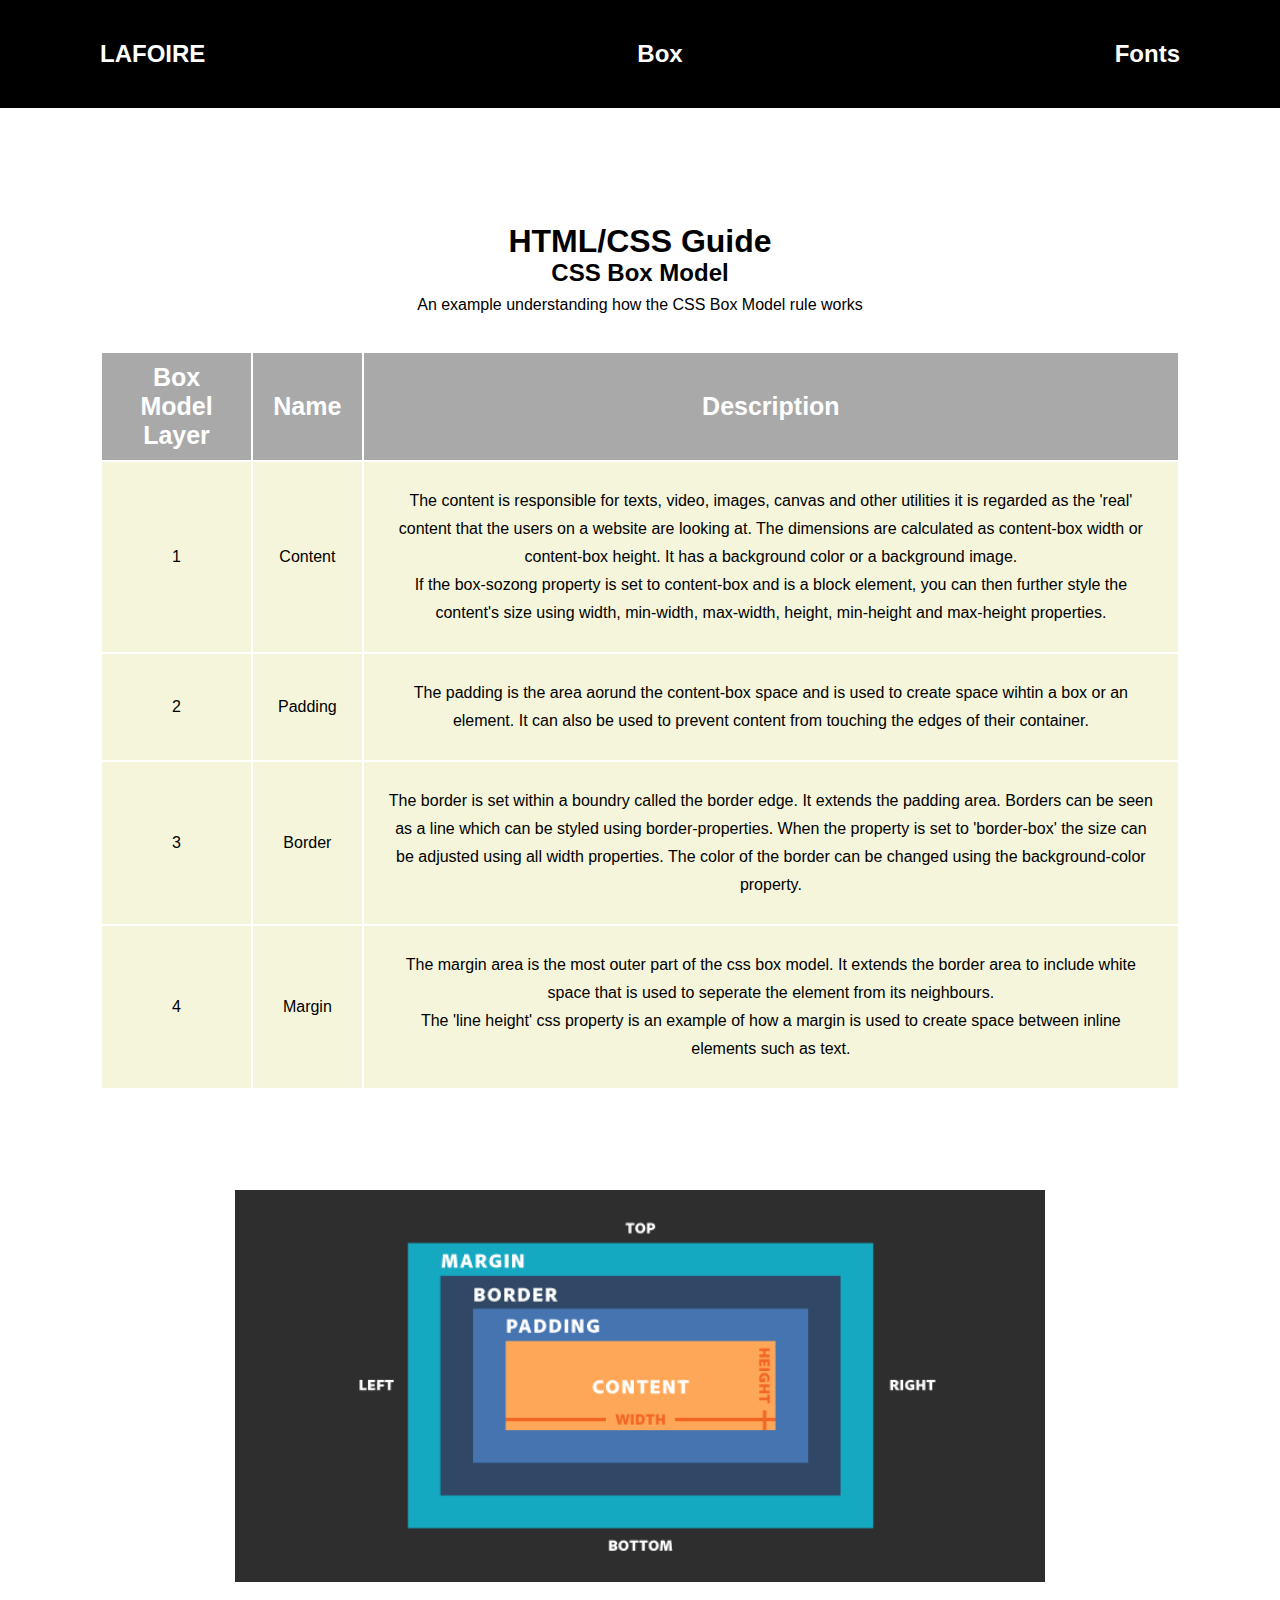
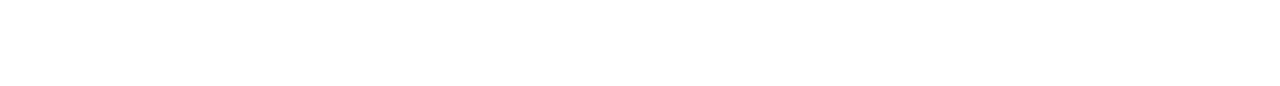
<file: box.html>
<!DOCTYPE html>
<html> 
    <head>
        <title> Design System </title>
        <meta charset="UTF-8">
        <meta name="viewport" content="width=device-width, user-scalable=no, initial-scale=1.0, maximum-scale=1.0, minimum-scale=1.0">
        <meta http-equiv="X-UA-Compatible" content="ie=edge">
        <link rel = "stylesheet" href="style.css">
    
    </head>

    <body>
        <section class = "showcase sr">
            <header>
                <h2 class = "logo"> <a href="index.html">Lafoire</a> </h2>
                <h2 class = "middle"> <a href = "box.html">Box </a></h2>
                <h2 class = "middle"> <a href = "font.html">Fonts </a></h2>
            </header>
            
            <div class = "main-content">
                <h1 class = "headingone"> HTML/CSS Guide </h1>
                <h2 class = "headingtwo"> CSS Box Model </h2>
                <p> An example understanding how the CSS Box Model rule works</p>
            </div>
            
            <table class = "table-content">
                <thead>
                    <tr>
                        <th> Box Model Layer  </th>
                        <th> Name </th>
                        <th> Description </th>
                    </tr>
                </thead>  
                <tbody>
                    <tr>
                        <td> 1 </td>
                        <td> Content</td>
                        <td> The content is responsible for texts, video, images, canvas and other utilities it is regarded as the 'real' content that the users on a website are looking at. The dimensions are calculated as content-box width or content-box height. It has a background color or a background image.
                        <br>
                        If the box-sozong property is set to content-box and is a block element, you can then further style the content's size using width, min-width, max-width, height, min-height and max-height properties.
                        </td>
                    </tr>
                    
                    <tr> 
                        <td> 2 </td>
                        <td> Padding </td>
                        <td> The padding is the area aorund the content-box space and is used to create space wihtin a box or an element. It can also be used to prevent content from touching the edges of their container. </td>
                    </tr>
                    
                    <tr> 
                        <td> 3 </td>
                        <td> Border </td>
                        <td> The border is set within a boundry called the border edge. It extends the padding area. Borders can be seen as a line which can be styled using border-properties. When the property is set to 'border-box' the size can be adjusted using all width properties. The color of the border can be changed using the background-color property. </td>
                    </tr>
                    
                    <tr>
                        <td> 4 </td>
                        <td> Margin</td>
                        <td> The margin area is the most outer part of the css box model. It extends the border area to include white space that is used to seperate the element from its neighbours.
                        <br>
                        The 'line height' css property is an example of how  a margin is used to create space between inline elements such as text. 
                        </td>
                    </tr>
                </tbody>
            </table>
            
            <div class = "image">
                <img src="box%20model.png">
            </div>          
            
            
            
        </section>
    </body>
   </html>
</file>
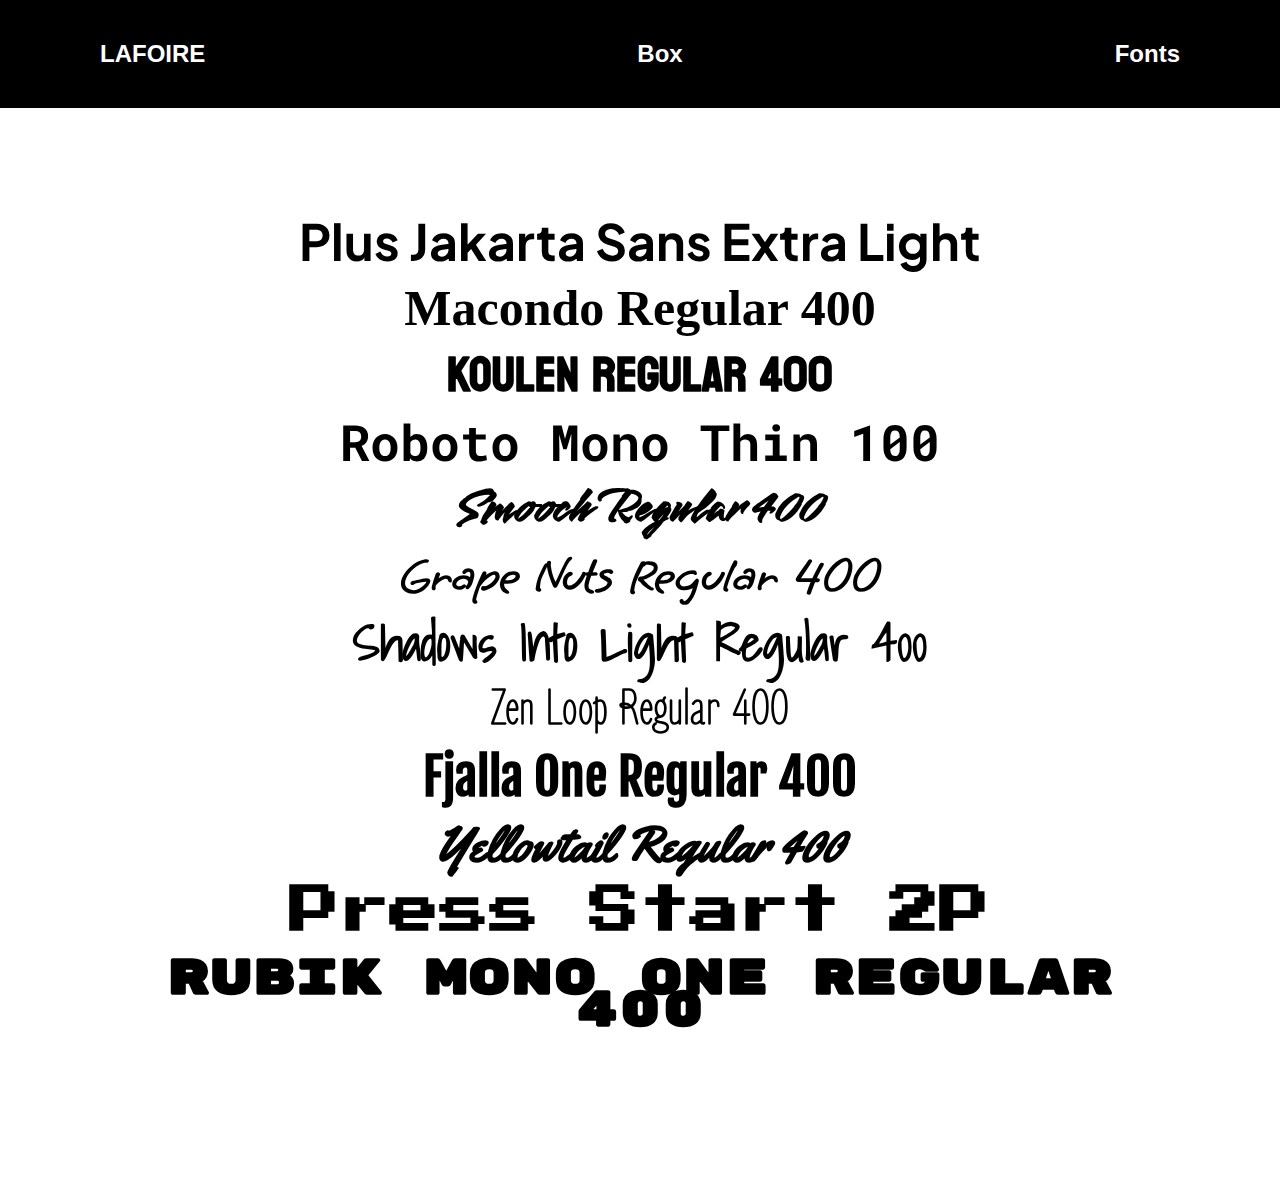
<file: font.html>
<!DOCTYPE html>
<html> 
    <head>
        <title> Design System </title>
        <meta charset="UTF-8">
        <meta name="viewport" content="width=device-width, user-scalable=no, initial-scale=1.0, maximum-scale=1.0, minimum-scale=1.0">
        <meta http-equiv="X-UA-Compatible" content="ie=edge">
        <link rel = "stylesheet" href="style.css">
    
    </head>
    
    <body>
        <section class = "showcase sr">
            <header>
                <h2 class = "logo"> <a href ="index.html">Lafoire </a></h2>
                <h2 class = "middle"> <a href = "box.html">Box </a></h2>
                <h2 class = "middle"> <a href = "font.html">Fonts </a></h2>
            </header>
    
            <div class = "main-content sass">
                <h1 class = "one"> Plus Jakarta Sans Extra Light </h1>
                <h1 class = "two"> Macondo Regular 400 </h1>
                <h1 class = "three"> Koulen Regular 400</h1>
                <h1 class = "four"> Roboto Mono Thin 100</h1>
                <h1 class = "five"> Smooch Regular 400 </h1>
                <h1 class = "six"> Grape Nuts Regular 400</h1>
                <h1 class = "seven"> Shadows Into Light Regular 400</h1>
                <h1 class = "eight"> Zen Loop Regular 400</h1>
                <h1 class = "nine"> Fjalla One Regular 400</h1>
                <h1 class = "ten"> Yellowtail Regular 400</h1>
                <h1 class = "eleven"> Press Start 2P</h1>
                <h1 class = "twelve"> Rubik Mono One Regular 400</h1>
            </div>
        </section>
    </body>
</html>
</file>
<file: style.css>
@import url('https://fonts.googleapis.com/css2?family=Fjalla+One&family=Grape+Nuts&family=Koulen&family=Macondo&family=Plus+Jakarta+Sans:wght@200&family=Press+Start+2P&family=Roboto+Mono:wght@100&family=Rubik+Mono+One&family=Shadows+Into+Light&family=Smooch&family=Yellowtail&family=Zen+Loop&display=swap');

* {
    box-sizing: border-box;
    margin: 0;
    padding: 0;
    font-family: 'Helverica', sans-serif;
}

header {
    position: absolute;
    top: 0;
    left: 0;
    width: 100%;
    padding: 40px 100px;
    z-index: 1000px;
    display: flex;
    align-items: center;
    text-align: center;
}

header.logo {
    color: #fff;
    text-transform: uppercase;
    cursor: pointer;
}

.showcase {
    position: absolute;
    right: 0;
    width: 100%;
    min-height: 100vh;
    padding: 100px;
    display: flex;
    justify-content: space-between;
    align-items: center;
    background: #111;
    color: white;
    z-index: 2;
}

.showcase header {
    position: absolute;
    top: 0;
    left: 0;
    width: 100%;
    padding: 40px 100px;
    z-index: 1000;
    display: flex;
    align-items: center;
    justify-content: space-between;     
}

.showcase.active {
    right: 300px;
}


.logo {
    text-transform: uppercase;
    cursor: pointer;
}

.toggle {
    position: relative;
    width: 60px;
    height: 60px;
    background: url('burgermenu.png');
    background-repeat: no-repeat;
    background-size: 30px;
    background-position: center;
    cursor: pointer;
}

.toggle.active {
    background: url('burgermenu.png');
    background-repeat: no-repeat;
    background-size: 25px;
    background-position: center;
}

.showcase video {
    position: absolute;
    top: 0;
    left: 0;
    width: 100%;
    height: 100%;
    object-fit: cover;
    opacity: 0.8;
}

.overlay {
    position: absolute;
    top: 0;
    left: 0;
    width: 100%;
    height: 100%;
    background: yellowgreen;
    mix-blend-mode: overlay;
}

.text {
    position: relative;
    z-index: 10;
}

.text h2 {
    font-size: 5em;
    font-weight: 800;
    line-height: 1em;
    text-transform: uppercase;
}

.text h3 {
    font-size: 4em;
    font-weight: 800;
    line-height: 1em;
    text-transform: uppercase;
}

.text p {
    font-size: 1.1em;
    margin: 20px 0;
    max-width: 700px;
    color: white;
    font-weight: 400;
}

.text a {
    display: inline-block;
    font-size: 1em;
    background: white;
    padding: 10px 30px;
    text-transform: uppercase;
    text-decoration: none;
    font-weight: 500;
    margin-top: 10px;
    color: #111;
    letter-spacing: 2px;
    transition: .2s;
}

.text a:hover
{
  letter-spacing: 6px;
}

.menu{
  position: absolute;
  top: 0;
  right: 0;
  width: 300px;
  height: 100%;
  display: flex;
  justify-content: center;
  align-items: center;
}
.menu ul
{
  position: relative;
}
.menu ul li
{
  list-style: none;
}
.menu ul li a
{
  text-decoration: none;
  font-size: 24px;
  color: #111;
}
.menu ul li a:hover
{
  color: #03a9f4; 
}
.boxshowcase{
    background: white;
    position: absolute;
    right: 0;
    width: 100%;
    min-height: 100vh;
    padding: 100px;
    justify-content: space-between;
    align-items: center;
    color: black;
    z-index: 2;
}

.boxshowcase header {
    position: absolute;
    top: 0;
    left: 0;
    width: 100%;
    padding: 40px 100px;
    z-index: 1000;
    display: flex;
    align-items: center;
    justify-content: space-between;
    background-color: black;
}

.boxshowcase:active{
    right: 300px;
}

.main-content {
    margin-top: 100px;
    align-content: center;
    color: black;
}

.headingone{
    color: black;
    align-content: center;
}

.headingtwo {
    color: black!important;
}

.table-content thead th {
    background-color: darkgrey;
    text-align: center;
    color: white;
    text-align: center;
    font-weight: bold;
    font-size: 25px;
    padding: 10px 20px 10px 20px;
}

tbody td {
    padding-bottom: 25px;
    padding-top: 25px;
    padding-right: 25px;
    padding-left: 25px;
    background-color: beige;
    text-align: center;
    line-height: 1.75em;    
}

.table-content {
    margin-bottom: 100px;
}
.boxshowcase h2 {
    color: white;
}
.main-content p {
    color: black;
}

.image{
    align-content: center;
    justify-content: center;
    text-align: center;
}

.image img {
    width: 75%;
}

.main-content {
    padding: 25px;
    line-height: 2em;
    margin-bottom: 5px;
    text-align: center
}

@media (max-width: 991px)
{
  .showcase,
  .showcase header
  {
    padding: 40px;
  }
  .text h2
  {
    font-size: 3em;
  }
  .text h3
  {
    font-size: 2em;
  }
}

.sass h1{
    margin-bottom: 35px;
    font-size: 50px;
}

.sass .one  {
    font-family: 'Plus Jakarta Sans', cursive;
}

.sass .two {
    font-family: 'Mocondo', cursive;
}

.sass .three {
    font-family: 'Koulen', cursive;
}

.sass .four {
    font-family: 'Roboto Mono', monospace;
}

.sass .five {
    font-family: 'smooch', cursive;
}

.sass .six {
    font-family: 'Grape Nuts', cursive;
}

.sass .seven {
    font-family: 'Shadows Into Light', sans-serif;
}

.sass .eight {
    font-family: 'Zen Loop', cursive;
}

.sass .nine {
    font-family: 'Fjalla One', sans-serif;
}

.sass .ten {
    font-family: 'Yellowtail', cursive;
}

.sass .eleven {
    font-family: 'Press Start 2P', cursive;
}

.sass .twelve {
    font-family: 'Rubik Mono One', sans-serif;
}
.boxshowcase a:active {
    text-decoration: none;
    color: white;
}

a {
    color: white;
    text-decoration: none;
}

.sr {
    background-color: white;
    display: block!important;
    color: black;
}

.sr header {
    background-color: black;
}

.middle {
    color: black!mportant;
}

.sr .logo{
    color: white!important;
}
</file>
